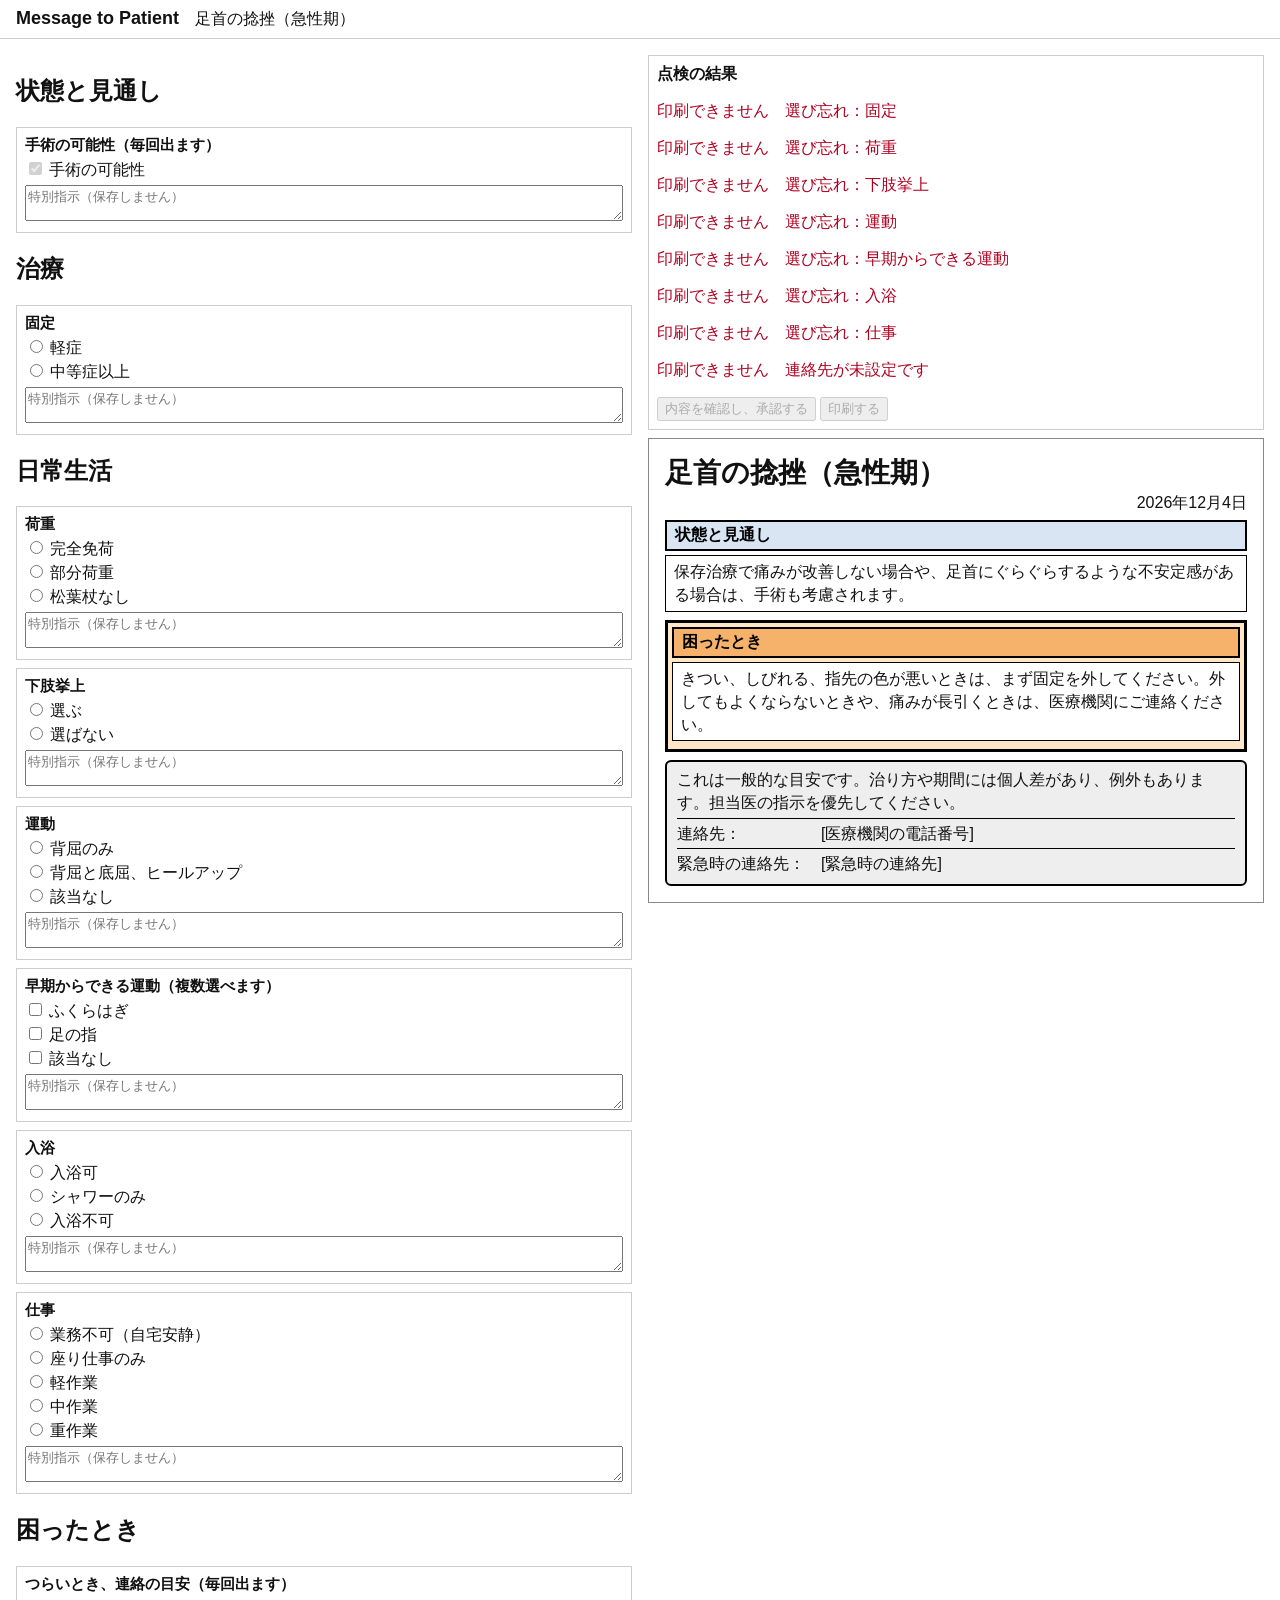
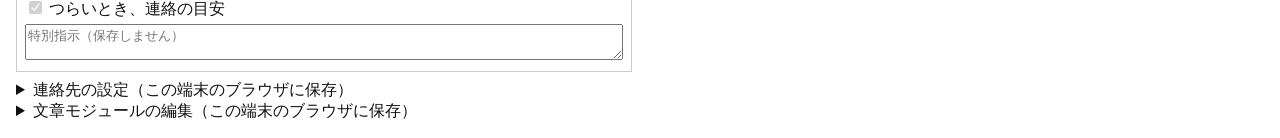
<file: index.html>
<!doctype html>
<html lang="ja">
<head>
<meta charset="utf-8">
<meta name="viewport" content="width=device-width, initial-scale=1">
<title>Message to Patient</title>
<link rel="stylesheet" href="style.css">
</head>
<body>
<header class="noprint"><h1>Message to Patient</h1><span id="title"></span></header>
<main>
  <section id="panel" class="noprint">
    <div id="choices"></div>
    <details id="contactBox"><summary>連絡先の設定（この端末のブラウザに保存）</summary><div id="contacts"></div></details>
    <details id="editBox"><summary>文章モジュールの編集（この端末のブラウザに保存）</summary><div id="editor"></div></details>
  </section>
  <section id="right">
    <div id="check" class="noprint"></div>
    <article id="sheet"></article>
  </section>
</main>
<script src="core.js"></script>
<script src="app.js"></script>
</body>
</html>
</file>
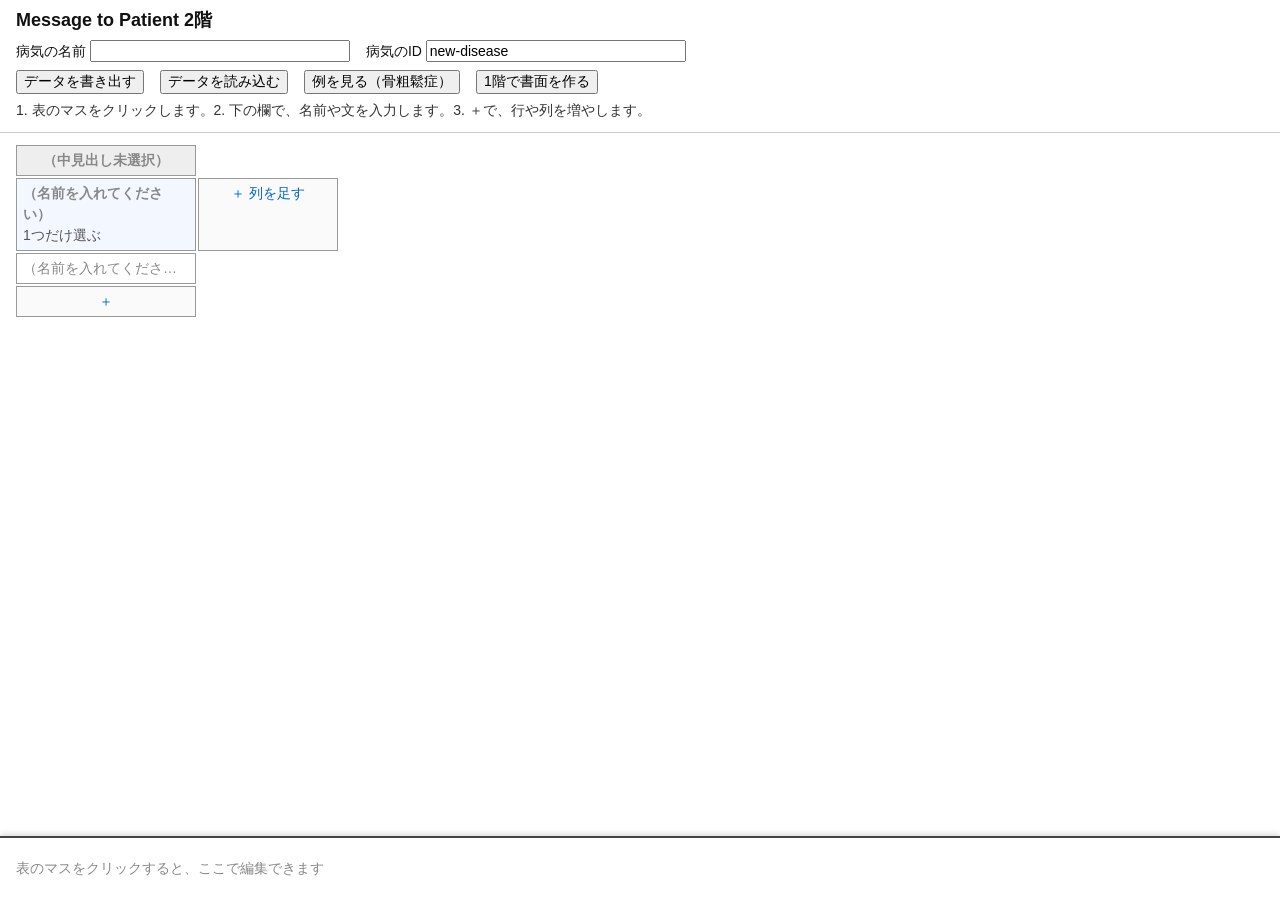
<file: editor.html>
<!doctype html>
<html lang="ja">
<head>
<meta charset="utf-8">
<meta name="viewport" content="width=device-width, initial-scale=1">
<title>Message to Patient 2階</title>
<link rel="stylesheet" href="editor.css">
</head>
<body>
<header>
  <h1>Message to Patient 2階</h1>
  <div class="top">
    <label>病気の名前 <input type="text" id="title"></label>
    <label>病気のID <input type="text" id="did" placeholder="new-disease"></label>
  </div>
  <div class="buttons">
    <button type="button" id="export">データを書き出す</button>
    <button type="button" id="import">データを読み込む</button>
    <input type="file" id="file" accept=".json,application/json" hidden>
    <button type="button" id="example">例を見る（骨粗鬆症）</button>
    <button type="button" id="toSheet">1階で書面を作る</button>
  </div>
  <p class="usage">1. 表のマスをクリックします。2. 下の欄で、名前や文を入力します。3. ＋で、行や列を増やします。</p>
  <div id="msg" role="alert"></div>
  <div id="note" role="status"></div>
</header>
<main>
  <div id="gridwrap"><div id="grid"></div></div>
</main>
<footer id="panel"></footer>
<script src="editor-core.js"></script>
<script src="editor.js"></script>
</body>
</html>
</file>
<file: style.css>
body{font-family:sans-serif;margin:0;color:#111}
header{padding:8px 16px;border-bottom:1px solid #ccc;display:flex;gap:16px;align-items:baseline}
h1{font-size:18px;margin:0}
main{display:flex;gap:16px;padding:16px;align-items:flex-start}
#panel{flex:1;min-width:0}
#right{flex:1;min-width:0}
.var{border:1px solid #ccc;padding:8px;margin-bottom:8px}
.var h3{margin:0 0 4px;font-size:15px}
.var label{display:block;margin:2px 0}
.var textarea,.mod textarea{width:100%;box-sizing:border-box}
.sp{margin-top:4px;font-size:13px}
.mod{margin:6px 0}
.blocker{color:#b00020}
.warn{color:#8a5a00}
#check{border:1px solid #ccc;padding:8px;margin-bottom:8px}
#sheet{border:1px solid #888;padding:16px;background:#fff;min-height:200px}
#sheet .sheet-title{font-size:28px;margin:0 0 2px;font-weight:bold;line-height:1.3}
#sheet .sheet-date{text-align:right;margin:0 0 6px;line-height:1.3}
#sheet .blk{margin:0 0 8px;break-inside:avoid}
#sheet h2{font-size:16px;font-weight:bold;margin:0 0 4px;padding:3px 8px;border:2px solid #000;background:#d9e5f3;color:#000;break-after:avoid;-webkit-print-color-adjust:exact;print-color-adjust:exact}
#sheet .card{border:1px solid #000;padding:4px 8px;margin:0 0 4px;break-inside:avoid}
#sheet p{margin:0 0 3px;line-height:1.45}
#sheet .card p:last-child{margin-bottom:0}
#sheet .hl{border:3px solid #000;padding:4px;background:#fde7c8;-webkit-print-color-adjust:exact;print-color-adjust:exact}
#sheet .hl h2{background:#f6b26b}
#sheet .hl .card{background:#fff}
#sheet .sp{font-size:inherit;margin-top:4px;padding:2px 6px;border:1px dashed #000}
#sheet .splabel{font-weight:bold;margin-right:8px}
#sheet .notice{margin-top:8px;border:2px solid #000;border-radius:6px;padding:6px 10px;background:#eee;break-inside:avoid;-webkit-print-color-adjust:exact;print-color-adjust:exact}
#sheet .notice p{margin:0 0 3px}
#sheet .contact{display:grid;grid-template-columns:9em 1fr;border-top:1px solid #000;padding-top:3px}
@media print{
  @page{size:A4;margin:0}
  .noprint{display:none!important}
  html,body{background:#fff}
  main{display:block;padding:0}
  #right{display:block}
  #sheet{border:0;padding:12mm}
}
</file>
<file: editor.css>
body{font-family:sans-serif;font-size:14px;margin:0;color:#111;padding-bottom:300px}
header{padding:8px 16px;border-bottom:1px solid #ccc}
h1{font-size:18px;margin:0 0 8px}
.top,.buttons{display:flex;gap:16px;flex-wrap:wrap;margin-bottom:8px}
.top input{width:18em;font-size:14px}
button{font-size:14px}
.usage{margin:4px 0;color:#333}
#msg p,#note p{margin:2px 0}
#msg{color:#b00020}
#note{color:#065f2c}
main{padding:12px 16px}
#gridwrap{overflow-x:auto}
#grid{display:grid;gap:2px;align-items:stretch;width:max-content;max-width:none}
.cell{border:1px solid #999;padding:4px 6px;background:#fff;min-width:0;overflow:hidden;white-space:nowrap;text-overflow:ellipsis;cursor:pointer;line-height:1.5}
.cell.sec{background:#eee;font-weight:bold;cursor:default;text-align:center}
.cell.vname{background:#f3f7ff;font-weight:bold;white-space:normal}
.cell.vname small{display:block;font-weight:normal;font-size:14px;color:#555}
.cell.plus{text-align:center;color:#06c;background:#fafafa}
.cell.addcol{text-align:center;color:#06c;background:#fafafa;white-space:normal}
.cell.hint{color:#888}
.cell.sel{background:#ffe08a;border-color:#c77d00;outline:2px solid #c77d00}
.dim{color:#888}
#panel{position:fixed;left:0;right:0;bottom:0;background:#fff;border-top:2px solid #444;padding:8px 16px;max-height:40vh;overflow:auto;box-shadow:0 -2px 6px rgba(0,0,0,.15)}
#panel .row{display:flex;gap:12px;flex-wrap:wrap;align-items:flex-start;margin-bottom:6px}
#panel label{display:block}
#panel input[type=text],#panel select{font-size:14px;min-width:16em}
#panel textarea{width:40em;max-width:100%;font-size:14px;box-sizing:border-box}
.danger{color:#b00020}
</file>
